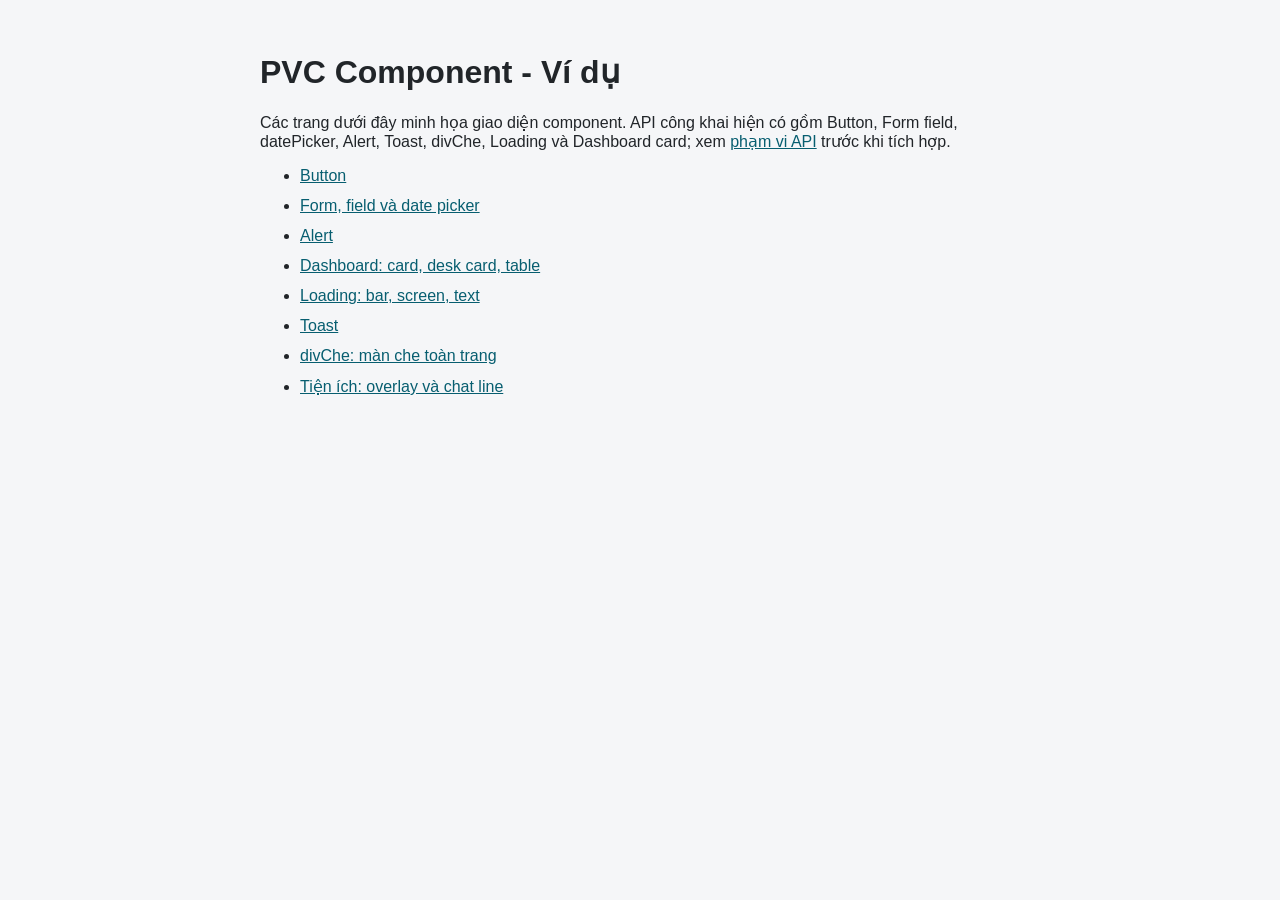
<file: examples/index.html>
<!doctype html>
<html lang="vi">
<head>
    <meta charset="utf-8">
    <meta name="viewport" content="width=device-width, initial-scale=1">
    <title>PVC Component - Examples</title>
    <link rel="stylesheet" href="root.css">
    <style>
        body { margin: 0; padding: 32px; background: #f5f6f8; color: #212529; font-family: Arial, sans-serif; }
        main { max-width: 760px; margin: auto; }
        li { margin: 12px 0; }
        a { color: #075e70; }
    </style>
</head>
<body>
    <main>
        <h1>PVC Component - Ví dụ</h1>
        <p>Các trang dưới đây minh họa giao diện component. API công khai hiện có gồm Button, Form field, datePicker, Alert, Toast, divChe, Loading và Dashboard card; xem <a href="../docs/index.md">phạm vi API</a> trước khi tích hợp.</p>
        <ul>
            <li><a href="form/button/index.html">Button</a></li>
            <li><a href="form/fields.html">Form, field và date picker</a></li>
            <li><a href="alert.html">Alert</a></li>
            <li><a href="dashboard/index.html">Dashboard: card, desk card, table</a></li>
            <li><a href="loading/index.html">Loading: bar, screen, text</a></li>
            <li><a href="toast.html">Toast</a></li>
            <li><a href="divChe.html">divChe: màn che toàn trang</a></li>
            <li><a href="utilities.html">Tiện ích: overlay và chat line</a></li>
        </ul>
    </main>
</body>
</html>
</file>
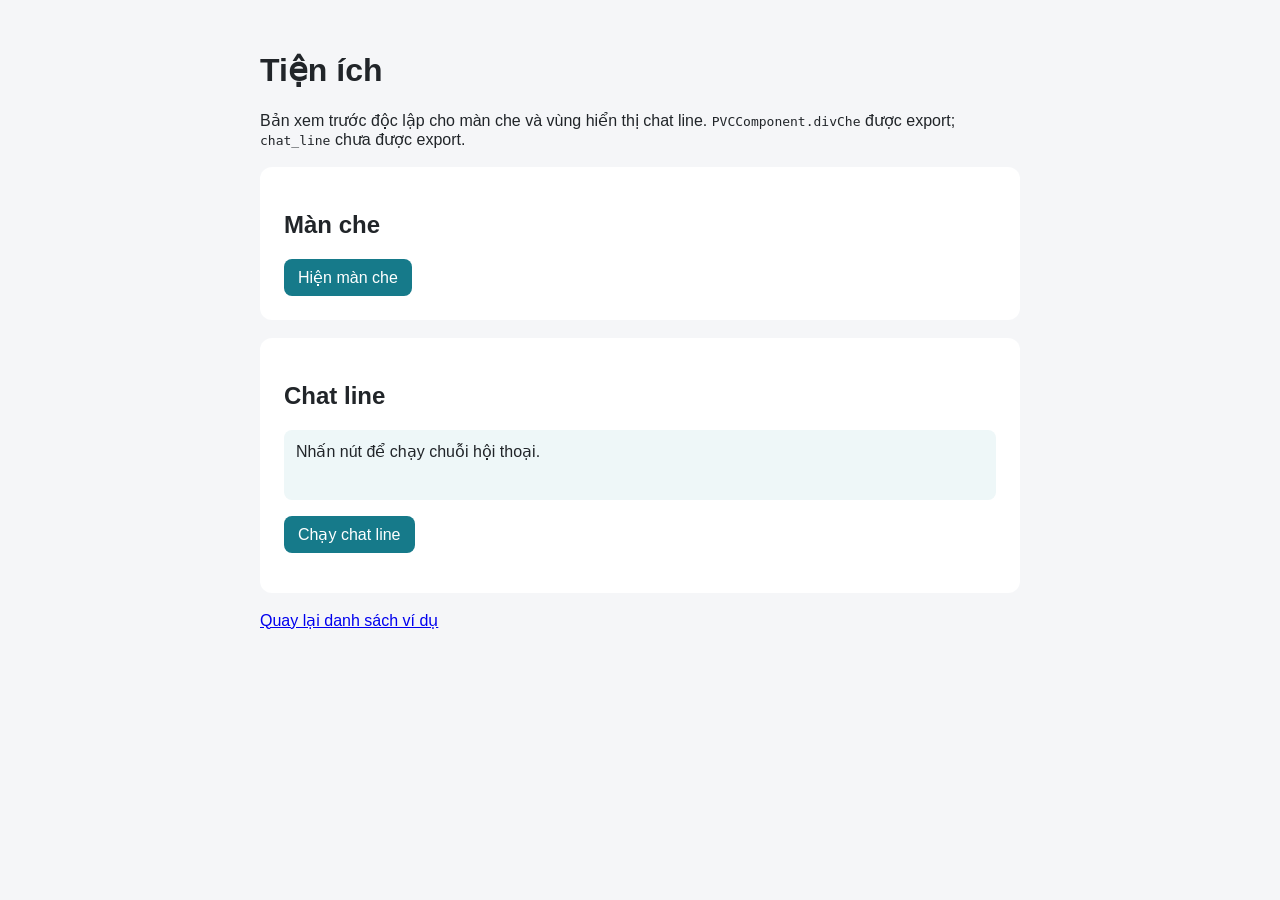
<file: examples/utilities.html>
<!doctype html>
<html lang="vi">
<head>
    <meta charset="utf-8">
    <meta name="viewport" content="width=device-width, initial-scale=1">
    <title>PVC Component - Utilities</title>
    <link rel="stylesheet" href="root.css">
    <style>
        body { margin: 0; padding: 30px; background: #f5f6f8; color: #212529; font-family: Arial, sans-serif; }
        main { max-width: 760px; margin: auto; }
        section { margin: 18px 0; padding: 24px; border-radius: 12px; background: white; }
        .div-che { position: fixed; inset: 0; z-index: 100; display: none; background: rgba(0,0,0,.3); place-items: center; }
        .div-che.is-visible { display: grid; }
        .overlay-card { padding: 24px; border-radius: 12px; background: white; }
        .chat { min-height: 70px; padding: 12px; border-radius: 8px; background: #eef7f8; }
        button { padding: 9px 14px; border: 0; border-radius: 8px; background: #167a8a; color: white; cursor: pointer; font: inherit; }
    </style>
</head>
<body>
    <main>
        <h1>Tiện ích</h1>
        <p>Bản xem trước độc lập cho màn che và vùng hiển thị chat line. <code>PVCComponent.divChe</code> được export; <code>chat_line</code> chưa được export.</p>
        <section>
            <h2>Màn che</h2>
            <button type="button" id="show-overlay">Hiện màn che</button>
        </section>
        <section>
            <h2>Chat line</h2>
            <div id="chat-message" class="chat" aria-live="polite">Nhấn nút để chạy chuỗi hội thoại.</div>
            <p><button type="button" id="start-chat">Chạy chat line</button></p>
        </section>
        <p><a href="index.html">Quay lại danh sách ví dụ</a></p>
    </main>
    <div id="overlay-preview" class="div-che" role="presentation">
        <div class="overlay-card" role="dialog" aria-modal="true">
            <p>Đây là màn che toàn trang.</p>
            <button type="button" id="hide-overlay">Đóng</button>
        </div>
    </div>
    <script>
        const overlay = document.querySelector('#overlay-preview');
        document.querySelector('#show-overlay').addEventListener('click', () => overlay.classList.add('is-visible'));
        document.querySelector('#hide-overlay').addEventListener('click', () => overlay.classList.remove('is-visible'));
        overlay.addEventListener('click', event => {
            if (event.target === overlay) overlay.classList.remove('is-visible');
        });
        document.querySelector('#start-chat').addEventListener('click', () => {
            const messages = ['Xin chào!', 'Bạn cần hỗ trợ gì?', 'Tôi sẵn sàng trợ giúp.'];
            const target = document.querySelector('#chat-message');
            target.textContent = '';
            messages.forEach((message, index) => {
                window.setTimeout(() => { target.textContent = message; }, index * 1200);
            });
        });
    </script>
</body>
</html>
</file>
<file: examples/root.css>
:root 
{
    /* #67c5b1 và #dfdf47 */
    --brand: #67c5b1;
    --brand2: #dfdf47;

    --color-primary: rgb(214, 34, 34);
    --color-on-primary: #fff;
    --color-border-on-primary: #fff;

    --color-primary-hover: rgb(255, 150, 150);
    --color-on-primary-hover: #fff;

    --color-primary-light: rgb(255, 113, 113);
    --color-on-primary-light: #16313d;

    --color-primary-dark: rgb(200, 0, 0);;    
    --color-on-primary-dark: #fff;

    --color-primary-gradient: -webkit-linear-gradient(top left, var(--color-primary-light), var(--color-primary-dark));
    --color-on-primary-gradient: #fff;

    --color-primary-light-gradient: -webkit-linear-gradient(top left, var(--color-primary-light), var(--color-primary-dark));
    --color-on-primary-light-gradient: #fff;

    --color-secondary: #ffc107;
    --color-on-secondary: #fff;
    
    --color-success: #198754;
    --color-on-success: #ffffff;

    --color-warning: #ffc107;
    --color-on-warning: #212529;

    --color-danger: #dc3545;
    --color-on-danger: #ffffff;

    --color-background: #ffffff;
    --color-on-background: #212529;
    --color-on-background-secondary: #6c8793;
    --color-on-background-mute: #9e9e9e;
    --color-border-on-background: #9e9e9e;

    --color-background-gradient: -webkit-linear-gradient(top left, white, #dffafb);
    --color-on-background-gradient: #212529;
    --color-on-background-gradient-secondary: #6c8793;
    --color-on-background-gradient-mute: #9e9e9e;

    --color-surface: #ffffff; /*Mặt nổi */
    --color-on-surface: #212529;
    --color-on-surface-secondary: #6c8793;
    --color-on-surface-mute: #9e9e9e;

    --space-1: 4px;
    --space-2: 8px;
    --space-3: 12px;
    --space-4: 16px;
    --space-5: 20px;
    --space-6: 24px;
    --space-8: 32px;

    --text-xs: 12px;
    --text-sm: 14px;
    --text-md: 16px;
    --text-lg: 20px;
    --text-xl: 24px;
    --text-xxl: 32px;

    --success-color: #16a673;
    --error-color: #e55353;
    --alert-color: #e59a20;

    --border: #dcecf2;
    
    --border-radius-sm: 6px;
    --border-radius-md: 14px;
    --border-radius-lg: 22px;
    
    --shadow: 0 12px 35px rgba(0, 130, 175, 0.10);
    
    --mobile-width-on-pc: 400px;
    --header-height: 56px;
    --sidebar-width: 220px;

    --padding-sm: 6px;
    --padding-md: var(--space-2);
    --padding-lg: var(--space-3);
    --padding-xl: var(--space-4);
}

* {
    box-sizing: border-box;
}



.hide 
{
    display: none !important;
}

.hidden 
{
    display: none !important;
}

@media (min-width: 577px) 
{
    .hide-on-pc
    {
        display: none !important;
    }
}

@media (max-width: 576px) 
{
    .hide-on-mobile
    {
        display: none !important;
    }
}

.noScrollbar::-webkit-scrollbar {
    display: none;
}

.noScrollbar {
    -ms-overflow-style: none;
    scrollbar-width: none;
}

@font-face 
{
    font-family: "MainFont";
    src: url("../assets/font/JosefinSans-VariableFont_wght.ttf");
}
</file>
